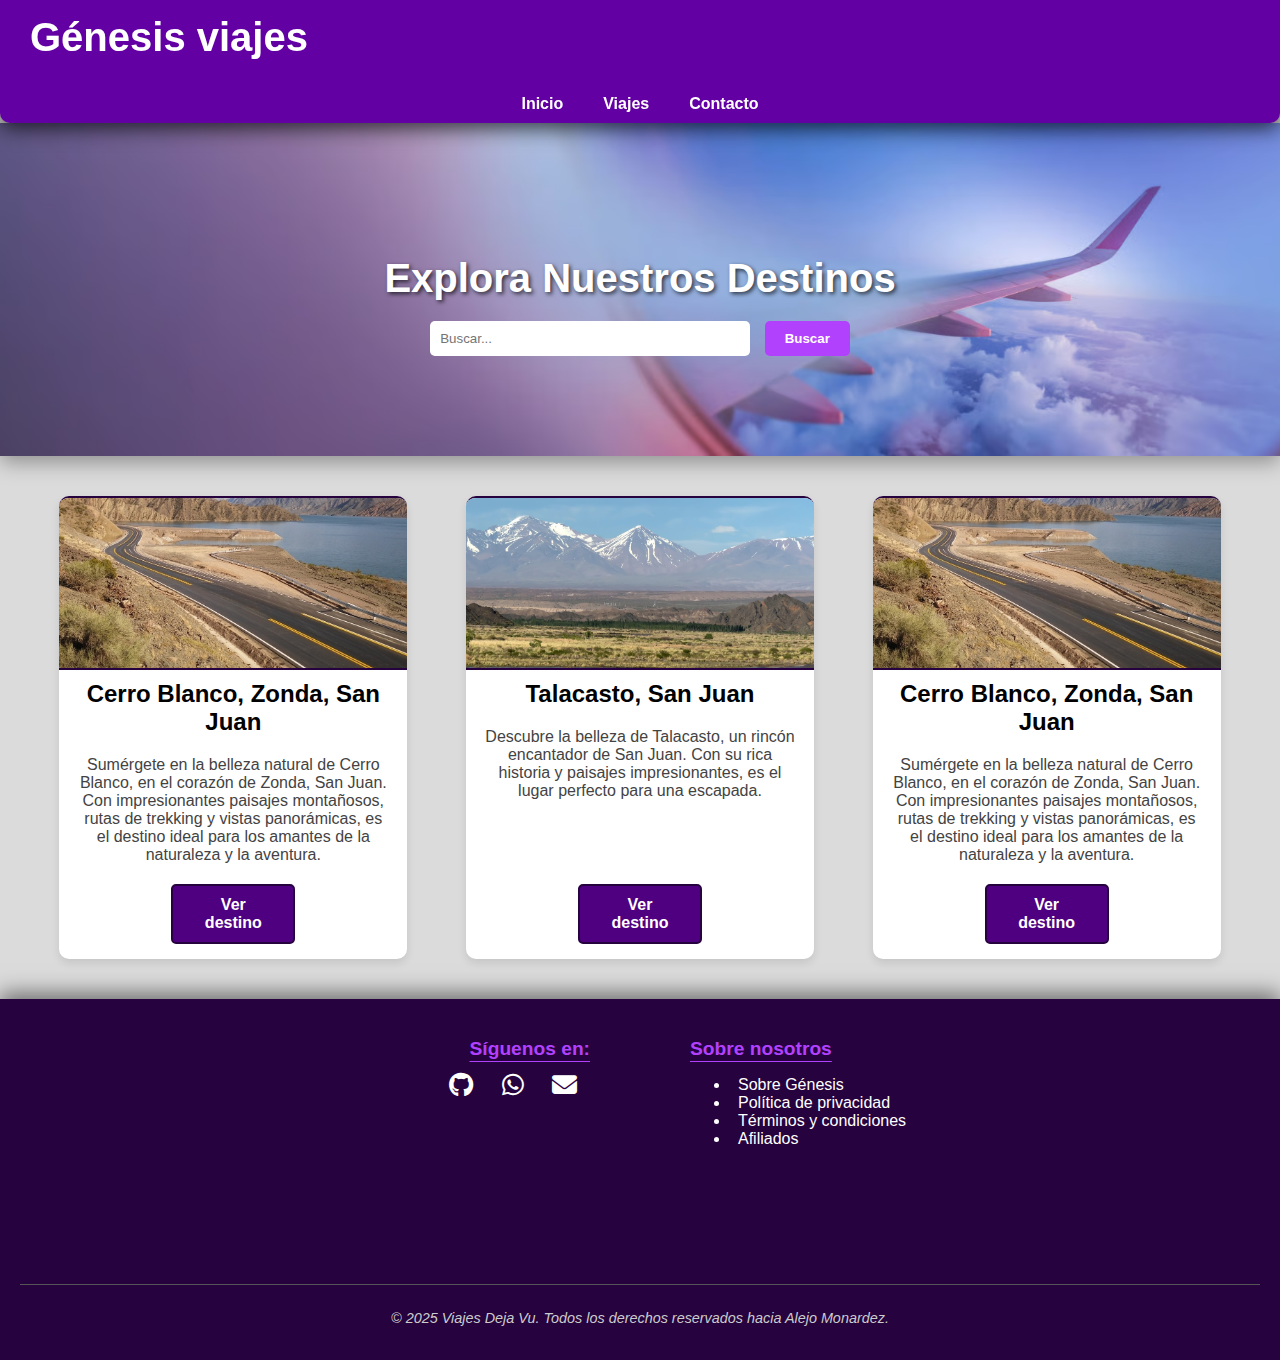
<file: index.html>
<!DOCTYPE html>
<html lang="es">
<head>
    <meta charset="UTF-8">
    <meta name="viewport" content="width=device-width, initial-scale=1.0">
    <title>Génesis viajes</title>
    <link rel="stylesheet" href="styles.css">
    <!-- Font Awesome CDN -->
    <link rel="stylesheet" href="https://cdnjs.cloudflare.com/ajax/libs/font-awesome/6.5.0/css/all.min.css">
    <link rel="icon" href="incono-genesis.png" type="image/png">

</head>

<body>
<header class="header__contenedor">
    <div class="header__logo">
        <h1>Génesis viajes</h1>
        <button class="nav__toggle" id="nav-toggle">
            <i class="fas fa-bars"></i>
        </button>
    </div>
    <nav class="nav__menu" id="nav-menu">
        <ul>
            <li><a href="#">Inicio</a></li>
            <li><a href="#viajes">Viajes</a></li>
            <li><a href="#contacto">Contacto</a></li>
        </ul>
    </nav>
</header>

    <section class="seccion__fondo">
        <h2 class="seccion__titulo">Explora Nuestros Destinos</h2>
        <form action="/buscar" method="GET" class="seccion__formulario">
            <input type="text" name="q" placeholder="Buscar...">
            <button type="submit">Buscar</button>
        </form>
    </section>
    <main class="main__contenedor" id="viajes">
        <section class="main__viajes">
            <article class="viaje">
                <img src="img/fondo.jpg" alt="imagen de cerro blanco de san juan" class="viaje__img">
                <h3 class="viaje__titulo">Cerro Blanco, Zonda, San Juan</h3>
                <p class="viaje__descripcion">Sumérgete en la belleza natural de Cerro Blanco, en el corazón de Zonda, San Juan. Con impresionantes paisajes montañosos, rutas de trekking y vistas panorámicas, es el destino ideal para los amantes de la naturaleza y la aventura.</p>
                <a href="pagina-de-viajes/cerro-blanco.html"class="viaje__boton">Ver destino</a>
            </article>
            <article class="viaje">
                <img src="img/fondo4.jpg" alt="imagen de talacasto de san juan" class="viaje__img">
                <h3 class="viaje__titulo">Talacasto, San Juan</h3>
                <p class="viaje__descripcion">Descubre la belleza de Talacasto, un rincón encantador de San Juan. Con su rica historia y paisajes impresionantes, es el lugar perfecto para una escapada.</p>
                <a href="pagina-de-viajes/talacasto.html" class="viaje__boton">Ver destino</a>
            </article>
            <article class="viaje">
                <img src="img/fondo.jpg" alt="iamgen de cerro blanco de san juan" class="viaje__img">
                <h3 class="viaje__titulo">Cerro Blanco, Zonda, San Juan</h3>
                <p class="viaje__descripcion">Sumérgete en la belleza natural de Cerro Blanco, en el corazón de Zonda, San Juan. Con impresionantes paisajes montañosos, rutas de trekking y vistas panorámicas, es el destino ideal para los amantes de la naturaleza y la aventura.</p>
                <a href="pagina-de-viajes/CerroBlanco.html"class="viaje__boton">Ver destino</a>
            </article>
            
        </section>
    </main>



    
<footer class="footer__contenedor" id="contacto">
    <div class="footer__contenedor-contactos">
        <h3>Síguenos en:</h3>
        <a href="https://www.github.com" target="_blank"><i class="fab fa-github"></i></a>
        <a href="https://www.whatsapp.com" target="_blank"><i class="fab fa-whatsapp"></i></a>
        <a href="https://www.instagram.com" target="_blank"><i class="fa fa-envelope"></i></a>
    </div>
    
    <div class="footer__contenedor-nosotros">
        <h3>Sobre nosotros</h3>
        <ul>
            <li><a href="">Sobre Génesis</a></li>
            <li><a href="">Política de privacidad </a></li>
            <li><a href="">Términos y condiciones</a></li>
            <li><a href="">Afiliados</a></li>
        </ul>
    </div>
    
    <div class="footer__contenedor-derechos">
        <p>&copy; 2025 Viajes Deja Vu. Todos los derechos reservados hacia Alejo Monardez.</p>
    </div>
</footer>
<script>
    const toggle = document.getElementById('nav-toggle');
    const menu = document.getElementById('nav-menu');

    toggle.addEventListener('click', () => {
    menu.classList.toggle('active');
    });
</script>
<script>
    window.addEventListener("scroll", function () {
        const header = document.querySelector(".header__contenedor",".header__contenedor-cerro",".header__contenedor-h1");
        if (window.scrollY > 0) {
            header.classList.add("scrolled");
        } else {
            header.classList.remove("scrolled");
        }
    });
</script>
<script src="js/modal.js"></script>
</body>
</html>
</file>
<file: styles.css>
html {
  scroll-behavior: smooth;
}

body{
    font-family: Arial, sans-serif;
    margin: 0;
    padding: 0;
    background-color: #dbdbdb;
}
.header__contenedor {
    background-color: #6700ab;
    color: white;
    padding: 20px 0;
    text-align: center;
    box-shadow: 0 6px 20px rgba(0, 0, 0, 0.678);
    position: sticky;
    top: 0;
    z-index: 70;
    transition: background-color 0.9s ease;
    border-radius: 0 0 10px 10px;
}

.nav__menu {
    justify-content: center;
    margin-top: 30px;

}
.nav__menu ul {
    display: flex;
    list-style: none;
    padding: 0;
    margin: 0;
    gap: 20px;
    justify-content: center;
    margin-bottom: 15px;
}
.nav__menu a {
    color: white;
    text-decoration: none;
    font-weight: bold;
    padding: 5px 10px;
    transition: 0.3s;
    margin-bottom: 40px;
    margin: 20px 0;
    font-weight: bold;
}
.nav__menu a:hover {
    color: #b241fe;
    border-radius: 10px;
    transition: 0.3s;
    background-color:transparent;
    border: 2px solid white;
    padding: 5px 10px;
}
.seccion__fondo {
    background: url('img/banner-generico2.avif') no-repeat center center/cover;
    color: white;
    text-align: center;
    padding: 100px 20px;
    box-shadow: 0 6px 20px rgba(0, 0, 0, 0.356);
}


/*cerro blanco*/
.seccion__fondo-cerro {
    background: url('img/fondo2.jpg') no-repeat center center/cover; 
    color: white;
    text-align: center;
    padding: 100px 20px;
    box-shadow: 0 6px 20px rgba(0, 0, 0, 0.356);
}
.seccion__fondo-talacasto {
    background: url('img/Ruta150_1080-1024x556.jpg') no-repeat center center/cover;
    color: white;
    text-align: center;
    padding: 100px 20px;
    box-shadow: 0 6px 20px rgba(0, 0, 0, 0.356);
}

.seccion__titulo {
    font-size: 2.5em;
    margin-bottom: 20px;
    text-shadow: 2px 2px 4px rgba(0, 0, 0, 0.7);
}
.seccion__formulario input[type="text"] {
    padding: 10px;
    width: 300px;
    border: none;
    border-radius: 5px;
    margin-right: 10px;
}
.seccion__formulario button {
    padding: 10px 20px;
    border: none;
    border-radius: 5px;
    background-color: #b241fe;
    color: white;
    font-weight: bold;
    cursor: pointer;
    transition: background-color 0.3s;
}
.seccion__formulario button:hover {
    background-color: #26023e;
}
.main__contenedor {
    padding: 20px;
    max-width: 1200px;  /* o el ancho que quieras */
    min-width: 800px;
    margin: auto;
}

.main__viajes {
    display: grid;
    grid-template-columns: repeat(3, 1fr); /* 3 columnas fijas en PC */
    gap: 20px;
    justify-items: center;  /* Centra las cards dentro de cada columna */
    margin-top: 20px;
    padding-bottom: 20px;
}



.viaje {
    background-color: white;
    border-radius: 10px;
    box-shadow: 0 4px 8px rgba(0, 0, 0, 0.1);
    text-align: center;
    transition: transform 0.3s;
    width: 90%;        /* ocupa el 90% de la celda */
    max-width: 400px;  /* no se estira más de 300px */
}

.viaje:hover {
    transform: translateY(-10px);
}
.viaje_72 {

    background-color: white;
    border-radius: 10px;
    box-shadow: 0 4px 8px rgba(0, 0, 0, 0.1);
    text-align: center;
    transition: transform 0.3s;
    width: 100%;       /* ocupa todo el ancho disponible */
    max-width: 300px; /* igual que el contenedor */
    margin: 20px auto; /* centrada con espacio arriba y abajo */
    min-width: 90%;


}

.viaje_72:hover {
    transform: translateY(-10px);
}
.viaje__img {
    width: 100%;
    height: 170px;
    object-fit: cover;
    border-bottom: 2px solid #26023e;
    border-top: 2px solid #26023e;
    border-radius: 10px 10px 0 0;
    transition: transform 0.3s;
    align-content: center;
    margin-bottom: 10px;
    align-items: center;
}
.viaje__img-72 {
    width: 100%;
    max-height: 320px;
    min-height: 150px;
    object-fit: cover;
    border-bottom: 2px solid #26023e;
    border-top: 2px solid #26023e;
    border-radius: 10px 10px 0 0;
    transition: transform 0.3s;
    align-content: center;
    margin-bottom: 10px;
    align-items: center;
}
.viaje__contenido {
    padding: 15px;
}
.viaje, 
.viaje_72 {
    display: flex;
    flex-direction: column;
    justify-content: space-between; /* reparte espacio */
}

.viaje__titulo {
    font-size: 1.5em;
    margin: 0 5px 10px 5px;
}
.viaje__descripcion {
    font-size: 1em;
    color: #444343;
    margin: 0 9px 15px 9px;
    min-height: 30px;
    margin-bottom: 10px;
    padding: 10px;
}
.viaje__descripcion-72 {
    font-size: 1.2em;
    color: #444343;
    margin: 0 20px 15px 20px;
    min-height: 30px;
    margin-bottom: 10px;
    margin: 0 20px 15px 20px;
}
.viaje__boton {
    display: inline-block;
    padding: 10px 20px;
    background-color: #4e0081;
    color: white;
    text-decoration: none;
    border-radius: 5px;
    transition: background-color 0.3s;
    margin-bottom: 18px;
    font-weight: bold;
    border: 2px solid #26023e;
    transition: 1s;
    margin-top: auto;
    margin-bottom: 15px;
    width: 80px;
    text-align: center;
    align-self: center;

}
.viaje__boton:hover {
    background-color: #8937c0;
    border: 2px solid #edd2ff;
    transition: 1s;
}
footer {
    background-color: #26023e;
    color: white;
    padding: 30px 20px;
    box-shadow: 0 -6px 20px rgba(0, 0, 0, 0.5);
}

.footer__contenedor {
    display: grid;
    grid-template-columns: 1fr 1fr; /* 2 columnas iguales */
    justify-content: space-between; /* agrega separación */
    align-items: start;
    gap: 100px; /* ajusta la separación entre izquierda y derecha */
    max-width: 100%;
    margin: auto;
    padding: 20px;
}


.footer__contenedor-nosotros {
    text-align: left;
}

.footer__contenedor-contactos {
    text-align: right;
    
}
.footer__contenedor a i {
    margin-right: 2px;
    color: white;
    padding: 3px;
    font-size: 25px;
}

.footer__contenedor h3 {
    margin-bottom: 10px;
    font-size: 1.2em;
    text-decoration: underline;
    text-underline-offset: 6px;
    color: #b241fe;
}

.footer__contenedor a {
    color: white;
    margin: 0 8px;
    text-decoration: none;
    transition: color 0.3s;
}

.footer__contenedor a:hover {
    color: #b241fe;
}

.footer__contenedor-derechos {
    grid-column: 1 / span 2;  /* que ocupe todo el ancho */
    text-align: center;
    margin-top: 20px;
    font-size: 0.9em;
    color: #ccc;
    border-top: 1px solid #555;
    padding-top: 10px;
    font-style: italic;
}
.footer__contenedor a i:hover {
    transform: rotate(20deg); /* gira el icono al pasar el mouse */
}
.footer__contenedor a i {
    transition: transform 0.3s; /* para animar el icono */
}





/* Responsive Footer sin apilar */
@media (max-width: 700px) {
    .footer__contenedor {
        grid-template-columns: 1fr 1fr; /* mantenemos 2 columnas */
        gap: 10px;
        padding: 15px;
        text-align: center; /* centramos el texto */
        max-width: 100%;
        margin: auto;
        justify-content: space-between; /* agrega separación */
    }

    .footer__contenedor h3 {
        font-size: 1em; /* títulos más chicos */
    }

    .footer__contenedor a {
        font-size: 0.9em; /* enlaces un poco más chicos */
    }

    .footer__contenedor-derechos {
        font-size: 0.7em; /* texto del copy reducido */
        padding-top: 5px;
    }
    .footer__contenedor a i:hover {
    transform: none; /* gira el icono al pasar el mouse */
}
.footer__contenedor a i {
    transition: none; /* para animar el icono */
}
}
/* Header */
.header__contenedor {
    background-color: #6300a4;
    color: white;
    padding: 10px 20px;
    box-shadow: 0 6px 20px rgba(0, 0, 0, 0.678);
    position: sticky;
    top: 0;
    z-index: 100;
    transition: background-color 0.9s ease;
    border-radius: 0 0 10px 10px;
}
.header__contenedor.scrolled {
    background-color: rgba(0, 0, 0, 0.274); /* color con transparencia */
    backdrop-filter: blur(6px); /* opcional: efecto de desenfoque */
    box-shadow: 0 4px 15px rgba(0, 0, 0, 0.3);
    transition: background-color 0.9s ease, box-shadow 0.9s ease;
    border-radius: 0 0 10px 10px;   
}
.header__contenedor h1 {
    margin: 0;
    font-size: 2.5em;
    box-shadow: none;
    background-color: transparent;
    transition: color 0.4s ease;
    padding: 5px 10px;
}

.header__contenedor-h1.scrolled {
    color: #000000;
    transition: color 0.4s ease;
    text-shadow: #44434365 1px 1px 2px;
}
.header__logo {
    display: flex;
    align-items: center;
    justify-content: space-between;
}

.header__logo h1 {
    font-size: 1.5em;
    margin: 0;
}

/* Botón hamburguesa */
.nav__toggle {
    display: none;
    background: none;
    border: none;
    font-size: 1.5em;
    color: white;
    cursor: pointer;
}

/* Menú principal */
.nav__menu ul {
    display: flex;
    list-style: none;
    margin: 0;
    padding: 0;
    gap: 20px;
}

.nav__menu a {
    color: white;
    text-decoration: none;
    font-weight: bold;
    padding: 5px 10px;
    transition: 0.3s;
}

.nav__menu a:hover {
    color: #c7bdc7;
    border-radius: 5px;
    background-color: transparent;
    border: 2px solid white;
}
/* Cuando el header baja con scroll */
.header__contenedor-h1.scrolled {
    color: #121212;
    transition: color 0.4s ease;
    text-shadow: #44434365 1px 1px 2px;
    border-radius: 10px;
    padding: 5px 10px;
}
.header__contenedor.scrolled .nav__menu a {
    color: #f0f0f0; /* letras negras */
    border-color: #d8d8d8;
    transition: color 0.4s ease, border-color 0.4s ease;
    background-color: #8937c018 ;
    border-radius: 10px;
    border: 2px solid #b241fe;
    padding: 5px 10px;
    font-weight: bold;
}

.header__contenedor.scrolled .nav__menu a:hover {
    color: #ffffff; /* sigue con tu efecto hover */
    border: 2px solid #cfcfcf; /* borde negro */
}

/* También cambiamos el botón hamburguesa si lo usas en móvil */
.header__contenedor.scrolled .nav__toggle {
    color: black;
}

/* --- Responsive --- */
@media (max-width: 768px) {
    .nav__menu {
        position: fixed;
        top: 0;
        right: -300px; /* fuera de pantalla */
        height: 100%;
        width: 250px;
        background: linear-gradient(180deg, #26023e, #4e0081);
        flex-direction: column;
        align-items: flex-start;
        padding: 80px 20px;
        gap: 20px;
        box-shadow: -5px 0 15px rgba(0, 0, 0, 0.4);
        transition: right 0.3s ease-in-out;
        z-index: 200;
    }

    .nav__menu ul {
        flex-direction: column;
        width: 100%;
        padding: 0;
        margin: 0;
        list-style: none;
    }

    .nav__menu ul li {
        width: 100%;
    }

    .nav__menu a {
        display: block;
        width: 100%;
        padding: 12px 15px;
        border-radius: none;
        font-size: 1.1em;
        text-align: left;
        transition: background 0.3s, padding-left 0.3s;
    }

    .nav__menu a:hover {
        background: rgba(255, 255, 255, 0.1);
        padding-left: 25px; /* pequeño desplazamiento al hover */
    }

    /* Mostrar menú cuando está activo */
    .nav__menu.active {
        right: 0; /* entra desde la derecha */
    }

    /* Botón hamburguesa arriba a la derecha */
    .nav__toggle {
        display: block;
        background: none;
        border: none;
        font-size: 1.8em;
        color: white;
        cursor: pointer;
        z-index: 300;
    }
    .seccion__formulario input[type="text"] {
    padding: 10px;
    width: 200px;
    border: none;
    border-radius: 5px;
    margin-right: 10px;
}
}
.nav__close {
    display: none;
    position: absolute;
    top: 20px;
    right: 20px;
    background: none;
    border: none;
    font-size: 1.5em;
    color: white;
    cursor: pointer;
}

@media (max-width: 768px) {
    .nav__close {
        display: block;
    }
}

/* --- Estilos para cuando el header hace scroll --- */
.header__contenedor {
    background-color: #6300a4;
    color: white;
    padding: 10px 20px;
    box-shadow: 0 6px 20px rgba(0, 0, 0, 0.678);
    position: sticky;
    top: 0;
    z-index: 100;
    transition: background-color 0.9s ease;
    border-radius: 0 0 10px 10px;
}

.header__contenedor.scrolled {
    background-color: rgba(0, 0, 0, 0.274); /* color con transparencia */
    backdrop-filter: blur(6px); /* opcional: efecto de desenfoque */
    box-shadow: 0 4px 15px rgba(0, 0, 0, 0.3);
    transition: background-color 0.9s ease, box-shadow 0.9s ease;
    border-radius: 0 0 10px 10px;
}

/* Estilos para el header cuando se hace scroll en pantallas grandes */
@media (min-width: 769px) {
    .header__contenedor.scrolled {
        background-color: rgba(0, 0, 0, 0.274); /* transparencia solo en pantallas grandes */
    }
}

/* En móviles, no queremos fondo transparente */
@media (max-width: 768px) {
    .header__contenedor.scrolled {
        background-color: #6300a4; /* fondo opaco en móvil */
        backdrop-filter: none; /* eliminamos el desenfoque */
        border: none;
        
    }
}

.header__contenedor h1 {
    margin: 0;
    font-size: 2.5em;
    box-shadow: none;
    background-color: transparent;
    transition: color 0.4s ease;
    padding: 5px 10px;
}

.header__contenedor-h1.scrolled {
    color: #f5f3f3;
    transition: color 0.4s ease;
    text-shadow: #44434365 1px 1px 2px;
}

.header__contenedor.scrolled .nav__menu a {
    color: #f0f0f0; /* letras negras */
    border-color: #d8d8d8;
    transition: color 0.4s ease, border-color 0.4s ease;
    background-color: #8937c018;
    border-radius: 10px;
    border: 2px solid #b241fe;
    padding: 5px 10px;
    font-weight: bold;
}

.header__contenedor.scrolled .nav__menu a:hover {
    color: #ffffff; /* sigue con tu efecto hover */
    border: 2px solid #cfcfcf; /* borde negro */
}

/* También cambiamos el botón hamburguesa si lo usas en móvil */
.header__contenedor.scrolled .nav__toggle {
    color: rgb(255, 255, 255);
}



/* Fondo del modal */
.modal {
    position: fixed;
    top: 0;
    left: 0;
    right: 0;
    bottom: 0;
    background-color: rgba(0, 0, 0, 0.65); /* Fondo oscuro con transparencia */
    display: flex;
    opacity: 0;
    pointer-events: none;
    z-index: 1000;
    transition: opacity 0.4s ease;

}

/* Cuando se muestra */
.modal--show {
    opacity: 1;
    pointer-events: unset;
}

/* Contenedor */
.modal__container {
    margin: auto;
    width: 90%;
    max-width: 400px;
    background: linear-gradient(145deg, #ffffff, #f3f3f3);
    border-radius: 20px;
    padding: 2px 2rem;
    display: flex;
    flex-direction: column;
    align-items: center;
    gap: 1em;
    box-shadow: 0 15px 40px rgba(0, 0, 0, 0.35);
    transform: scale(0.8);
    transition: transform 0.3s ease;
}

.modal--show .modal__container {
    transform: scale(1);
}

/* Imagen */
.modal__img {
    width: 100%;
    max-height: 250px;
    object-fit: cover;
    border-radius: 15px;
    box-shadow: 0 5px 20px rgba(0, 0, 0, 0.25);
}

/* Título */
.modal__title {
    font-size: 1.8rem;
    font-weight: bold;
    color: #4e0081;
    text-align: center;
    margin: 10px 0;
}

/* Texto */
.modal__paragraph {
    font-size: 1rem;
    color: #444;
    text-align: center;
    line-height: 1.5;
    padding: 0 10px;
}

/* Botón cerrar */
.modal__close {
    text-decoration: none;
    color: white;
    background: linear-gradient(135deg, #f26250, #ff7a66);
    padding: 10px 25px;
    border-radius: 50px;
    font-size: 0.9rem;
    font-weight: bold;
    transition: all 0.3s ease;
    box-shadow: 0 5px 15px rgba(242, 98, 80, 0.4);
}

.modal__close:hover {
    background: linear-gradient(135deg, #ff7a66, #f26250);
    transform: translateY(-2px);
    box-shadow: 0 8px 20px rgba(242, 98, 80, 0.6);
}
@media (max-width: 700px) {

    .header__contenedor.scrolled .nav__menu a {
    color: none; /* letras negras */
    border-color: none;
    transition: none;
    background-color: none ;
    border-radius:noen;
    border: none;
    padding:none;
    font-weight: none;
}


    .main__contenedor {
        padding: 0 20px;
        max-width: 600px;  /* o el ancho que quieras */
        min-width: 300px;
        margin: auto;
}
    @media (max-width: 700px) {
    .main__viajes {
        grid-template-columns: 1fr; /* en móvil solo 1 columna */
    }
}


    .viaje .viaje_72 {
        padding: 0 px;
        border-radius: 8px;
    }
    .viaje:hover .viaje_72:hover {
        transform: none; /* sin efecto hover en móvil */
    }
    .viaje_72{
        padding: 0 px;
        border-radius: 8px;
        font-size: 12px;
    }

    .viaje__img {
        height: 100px; /* más baja para que no se alargue */
    }

    .viaje__titulo {
        font-size: 0; /* más chico */
    }

    .viaje__descripcion {
        font-size: 0.8em;
    }

    .viaje__boton {
        padding: 6px 10px;
        font-size: 0.8em;
    }


 .header__contenedor.scrolled {
    background-color: none; /* color con transparencia */
    backdrop-filter:none; /* opcional: efecto de desenfoque */
    box-shadow: none;
    transition: none;
    border-radius: none;
}

    .header__contenedor-h1.scrolled {
    color: none;
    transition: none;
    text-shadow: none;
}

.header__contenedor.scrolled .nav__menu a {
    color: none; /* letras negras */
    border-color: none;
    transition: none;
    background-color:none;
    border-radius: none;
    border: none;
    padding: none;
    font-weight: none;
}

.header__contenedor.scrolled .nav__menu a:hover {
    color:none; /* sigue con tu efecto hover */
    border: none; /* borde negro */
}

/* También cambiamos el botón hamburguesa si lo usas en móvil */
.header__contenedor.scrolled .nav__toggle {
    color: none;
}

}
</file>
